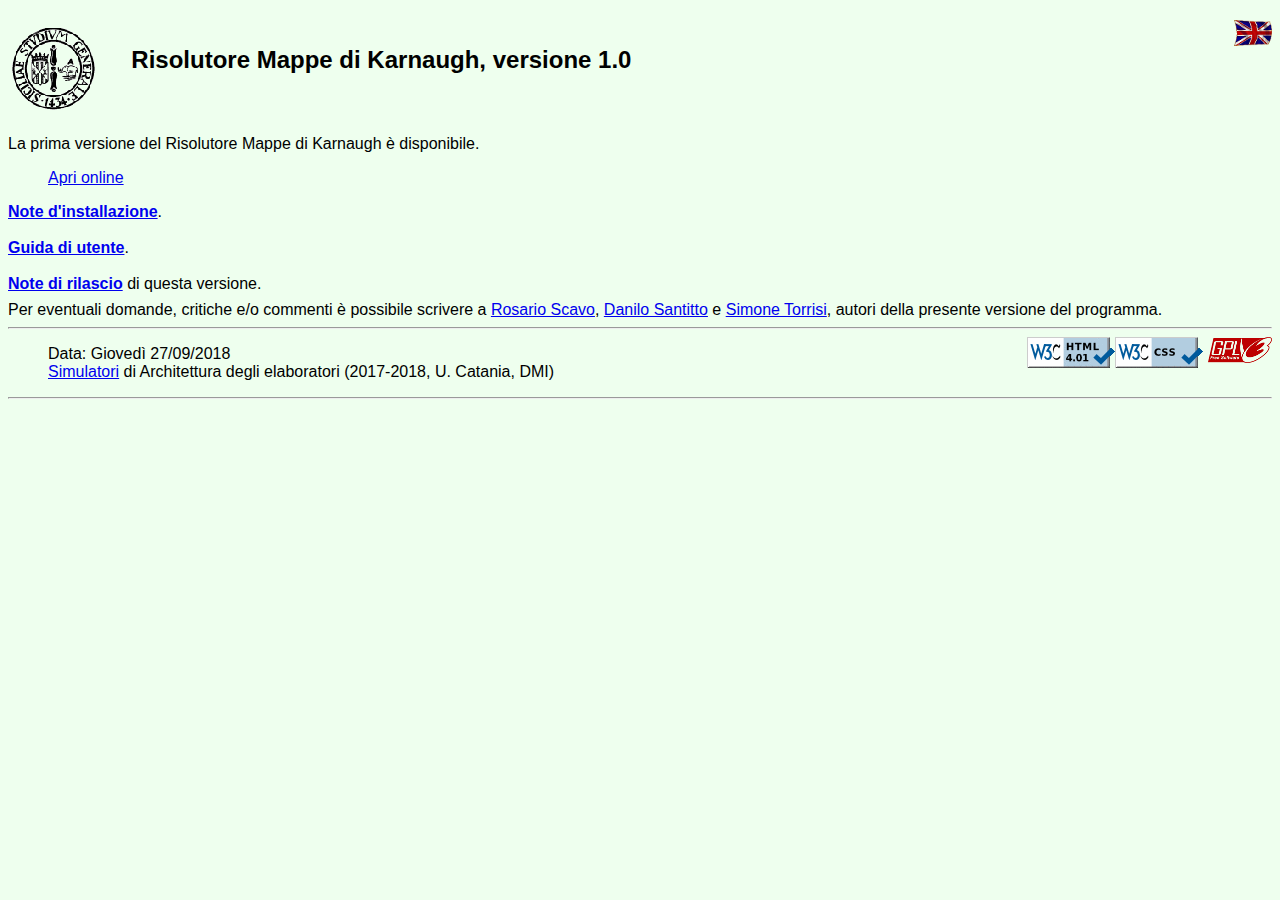
<file: Mappa di Karnaugh/RisolutoreMappaDiKarnaugh/RisolutoreMappaDiKarnaugh/index.html>
<!DOCTYPE html PUBLIC "-//W3C//DTD HTML 4.01 Transitional//EN"
          "http://www.w3.org/TR/html4/loose.dtd">
<html lang="it">
<head>
<meta http-equiv="Content-Type" content="text/html; charset=UTF-8">

<title>Risolutore Mappe di Karnaugh 1.0</title>
<link rel="stylesheet" href="./doc/css/default.css" type="text/css">
</head>

<body>

<h2>
<img alt="SSG logo" align=middle border="0" src="./doc/html/icon/SSGlogo.png">
&nbsp;  &nbsp; 
Risolutore Mappe di Karnaugh, versione 1.0 
<a href="index-en.html"><img border="0"
       src="./doc/html/icon/enFlag.png"
       alt="English" align=right height="26" width="38"></a>
</h2>
<p>La prima versione del Risolutore Mappe di Karnaugh &egrave; disponibile.</p>
<blockquote>
    <a href="https://galileo.dmi.unict.it/projects/risolutore_mappa_di_karnaugh/RisolutoreMappaDiKarnaughOnline/index.html">Apri online</a> 
</blockquote>

<p>
<a href="./doc/Installazione.html"><b>Note d'installazione</b></a>.
<br><br> 
<a href="./doc/GuidaUtente.html"><b>Guida di utente</b></a>.
<br><br> 
<a href="./doc/NotediRilascio.txt"><b>Note di rilascio</b></a>   
di questa versione. 
</p>

<p>
    Per eventuali domande, critiche e/o commenti &egrave; possibile scrivere a 
    <a href="mailto:rosarioscavo98@gmail.com">Rosario Scavo</a>,
    <a href="mailto:danilo.santitto@gmail.com">Danilo Santitto</a> e
    <a href="mailto:simone.torrisi98@gmail.com">Simone Torrisi</a>,
    autori della presente versione del programma.
    
</p>
<hr>

<p>
<a href="doc/license.txt"><img border="0"
       src="doc/html/icon/gplv3-64x26.png"
       alt="Logo di licenza GPL v. 3" align=right height="26" width="64"></a>
<a href="http://jigsaw.w3.org/css-validator/check/referer"><img border="0"
       src="doc/html/icon/valid-css-blue.png" style="margin-right: 0.3em" 
       alt="Valid CSS!" align=right height="31" width="88"></a>
<a href="http://validator.w3.org/check/referer"><img border="0"
   src="doc/html/icon/valid-html401-blue.png"
   alt="Valid HTML 4.01 Transitional" align=right height="31" width="88"></a>
</p>
<blockquote>
Data: Giovedì 27/09/2018<br>

<a href="http://www.dmi.unict.it/archelab/slidy/ae-2018/ae/it/ae.html#slide14"
>Simulatori</a> di Architettura degli elaboratori (2017-2018, U. Catania, DMI) 
</blockquote> 
<hr>
</body>
</html>
</file>
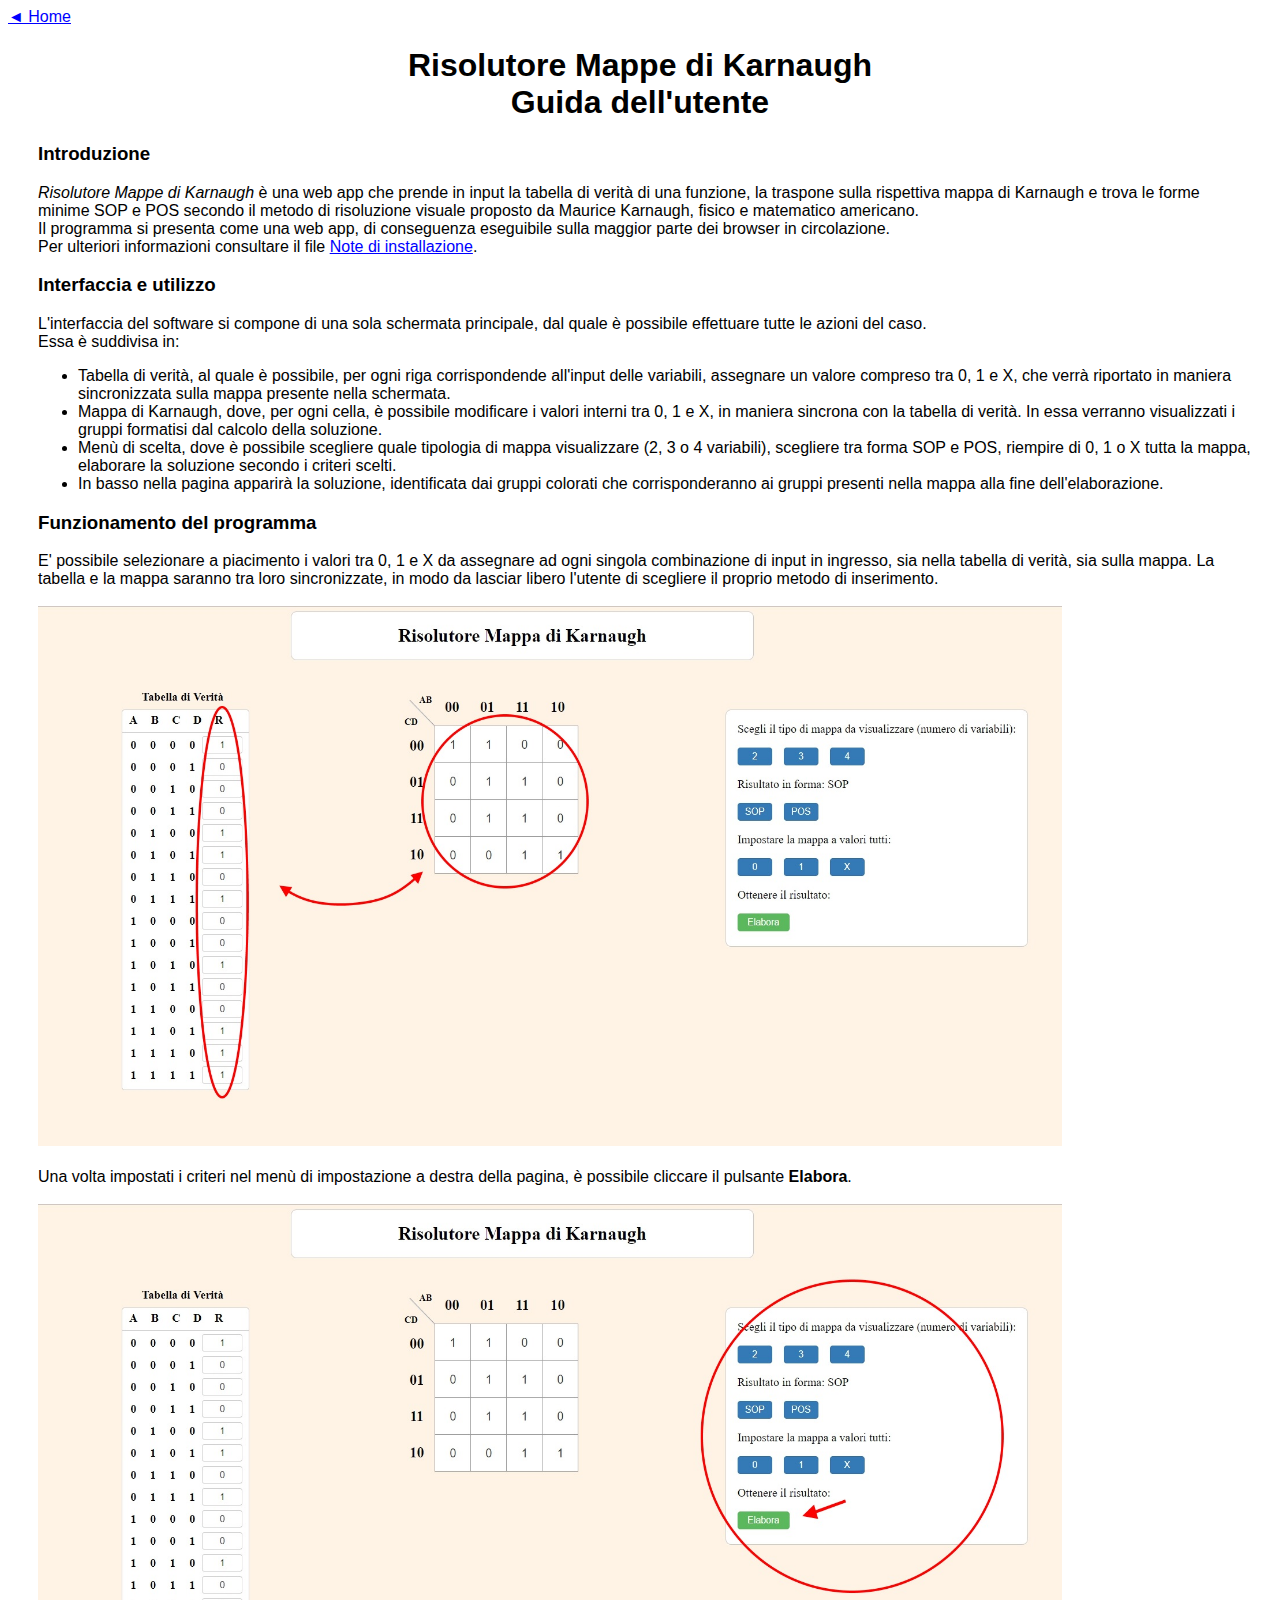
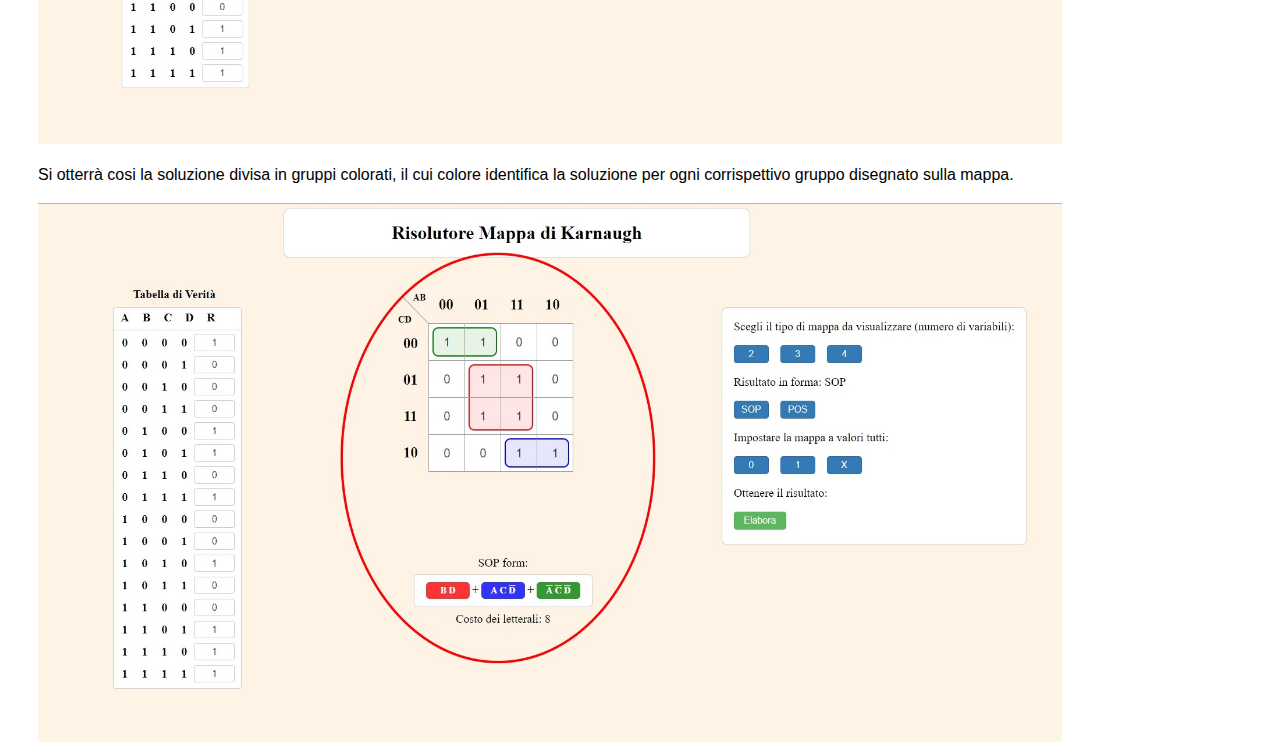
<file: Mappa di Karnaugh/RisolutoreMappaDiKarnaugh/RisolutoreMappaDiKarnaugh/doc/GuidaUtente.html>
<!doctype html>
<html lang="it">

<head>
    <title>Guida utente Risolutore Mappe di Karnaugh, versione 1.0</title>
    <meta charset="utf-8">
    <style type="text/css">
        .header {
            font-family: 'Ubuntu', sans-serif;
            text-align: center;
        }

        .sectionHeader {
            font-family: 'Ubuntu', sans-serif;
            margin-left: 30px;
        }

        p {
            font-family: 'Ubuntu', sans-serif;
            margin: 0px 30px;
        }

        img {
            width: 1024px;
            height: 540px;
            margin-left: 30px;
        }

        li {
            font-family: 'Ubuntu', sans-serif;
            margin-left: 30px;
        }

        a {
            font-family: 'Ubuntu', sans-serif;
            color: blue;
        }
    </style>
</head>

<body>
    <a href="../index.html">◄ Home</a><br>
    <h1 class="header">Risolutore Mappe di Karnaugh<br>Guida dell'utente</h1>
    <h3 class="sectionHeader">Introduzione</h3>
    <p><em>Risolutore Mappe di Karnaugh</em> è una web app che prende in input la tabella di verità di una funzione,
        la traspone sulla rispettiva mappa di Karnaugh e trova le forme minime SOP e POS secondo il metodo di
        risoluzione
        visuale proposto da Maurice Karnaugh, fisico e matematico americano.</p>
    <p>Il programma si presenta come una web app, di conseguenza eseguibile sulla maggior parte dei browser in
        circolazione.</p>
    <p>Per ulteriori informazioni consultare il file <a href="Installazione.html" target="_blank">Note di
            installazione</a>.</p>

    <h3 class="sectionHeader">Interfaccia e utilizzo</h3>
    <p>L'interfaccia del software si compone di una sola schermata principale, dal quale è possibile effettuare tutte
        le azioni
        del caso.</p>
    <p>Essa è suddivisa in:</p>
    <ul>
        <li>Tabella di verità, al quale è possibile, per ogni riga corrispondende all'input delle variabili, assegnare
            un valore compreso
            tra 0, 1 e X, che verrà riportato in maniera sincronizzata sulla mappa presente nella schermata.</li>
        <li>Mappa di Karnaugh, dove, per ogni cella, è possibile modificare i valori interni tra 0, 1 e X, in maniera
            sincrona con la tabella di verità.
            In essa verranno visualizzati i gruppi formatisi dal calcolo della soluzione.</li>
        <li>Menù di scelta, dove è possibile scegliere quale tipologia di mappa visualizzare (2, 3 o 4 variabili),
            scegliere tra forma SOP e POS,
            riempire di 0, 1 o X tutta la mappa, elaborare la soluzione secondo i criteri scelti.</li>
        <li>In basso nella pagina apparirà la soluzione, identificata dai gruppi colorati che corrisponderanno ai
            gruppi presenti nella mappa alla fine
            dell'elaborazione.</li>
    </ul>
    <h3 class="sectionHeader">Funzionamento del programma</h3>
    <p>E' possibile selezionare a piacimento i valori tra 0, 1 e X da assegnare ad ogni singola combinazione di input
        in ingresso, sia nella tabella di verità, sia sulla mappa.
        La tabella e la mappa saranno tra loro sincronizzate, in modo da lasciar libero l'utente di scegliere il
        proprio metodo di inserimento.</p>
    <br><img src="html/img/1.jpg" alt="L'immagine mostra la tabella e la mappa sincronizzate"><br><br>
    <p> Una volta impostati i criteri nel menù di impostazione a destra della pagina, è possibile cliccare il pulsante
        <strong>Elabora</strong>.</p>
    <br><img src="html/img/2.jpg" alt="L'immagine evidenzia il menù di scelta"><br><br>
    <p>Si otterrà cosi la soluzione divisa in gruppi colorati, il cui colore identifica la soluzione per ogni
        corrispettivo gruppo disegnato sulla mappa.</p>
    <br><img src="html/img/3.jpg" alt="L'immagine mostra la soluzione visualizzata in basso e sulla mappa">
</body>

</html>
</file>
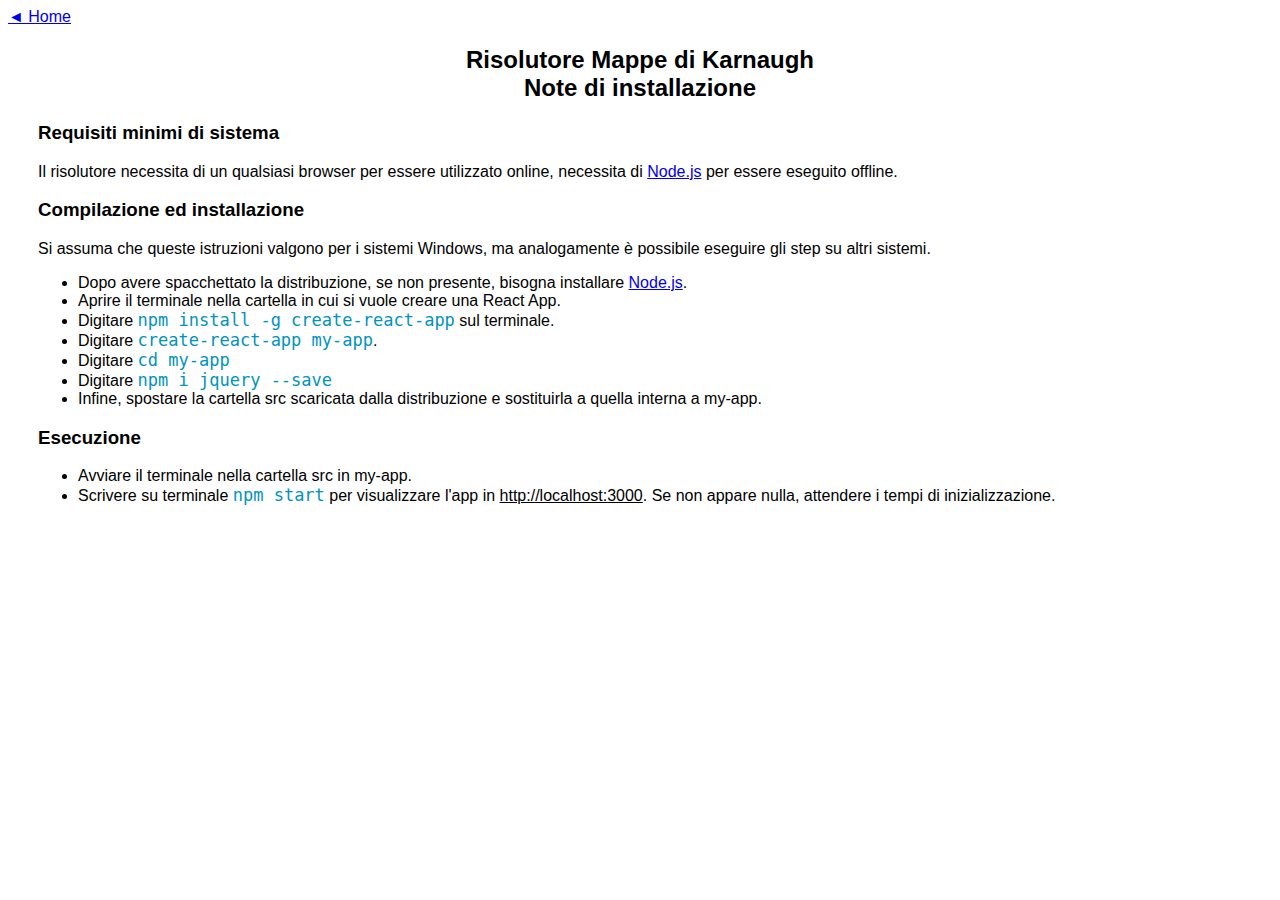
<file: Mappa di Karnaugh/RisolutoreMappaDiKarnaugh/RisolutoreMappaDiKarnaugh/doc/Installazione.html>
<!doctype html>
<html lang="it">
	<head>
		<title>Note di installazione del Risolutore Mappe di Karnaugh, versione 1.0</title>
		<meta charset="utf-8">
		<style type="text/css">
			.header {
				font-family: 'Ubuntu', sans-serif;
				text-align: center;
			}
			.sectionHeader {
				font-family: 'Ubuntu', sans-serif;
				margin-left: 30px;
			}
			p {
				font-family: 'Ubuntu', sans-serif;
				margin: 0px 30px;
			}
			.subsectionHeader {
				font-family: 'Ubuntu', sans-serif;
				margin-left: 40px;
			}
			li {
				font-family: 'Ubuntu', sans-serif;
				margin-left: 30px;
			}
			a {
				font-family: 'Ubuntu', sans-serif;
			}
            code{
                font-size: 17px;
                color: #0093C0;
            }
		</style>
	</head>
	<body>
		<a href="../index.html">◄ Home</a><br>
		<h2 class="header">Risolutore Mappe di Karnaugh<br>Note di installazione</h2>
		<h3 class="sectionHeader">Requisiti minimi di sistema</h3>
		<p>Il risolutore necessita di un qualsiasi browser per essere utilizzato online,
            necessita di <a href="https://nodejs.org/it/" target="_blank">Node.js</a> per essere eseguito offline.</p>

		<h3 class="sectionHeader">Compilazione ed installazione</h3>
		<p>Si assuma che queste istruzioni valgono per i sistemi Windows, ma analogamente è possibile eseguire gli step su altri sistemi.</p>
        <ul>
            <li>Dopo avere spacchettato la distribuzione, se non presente, bisogna installare <a href="https://nodejs.org/it/" target="_blank">Node.js</a>.</li>
            <li>Aprire il terminale nella cartella in cui si vuole creare una React App.</li>
            <li>Digitare <code>npm install -g create-react-app</code> sul terminale.</li>
            <li>Digitare <code>create-react-app my-app</code>.</li>
            <li>Digitare <code>cd my-app</code></li>
            <li>Digitare <code>npm i jquery --save</code></li>
            <li>Infine, spostare la cartella src scaricata dalla distribuzione e sostituirla a quella interna a my-app.</li>
        </ul>
        <h3 class="sectionHeader">Esecuzione</h3>
        <ul>
            <li> Avviare il terminale nella cartella src in my-app.</li>
            <li>Scrivere su terminale <code>npm start</code> per visualizzare l'app in <u>http://localhost:3000</u>. 
                Se non appare nulla, attendere i tempi di inizializzazione.</li>
        </ul>
	</body>
</html>
</file>
<file: Mappa di Karnaugh/RisolutoreMappaDiKarnaugh/RisolutoreMappaDiKarnaugh/doc/css/default.css>
/*
 * Style sheet for the CSS2 specification
 */

body, table, td, th, div, pre, span, p, ol,
ul, dl, dt, dd, li, blockquote {
  font-family: Arial, Helvetica;
  background-color: #EEFFEE;
}

table.bordo, th.bordo, td.bordo { 
  border: thin solid black
}

table.bordo {
  border-collapse: collapse
}

table.navigazione, td.navigazione { 
  border: thin solid maroon;
  border-collapse: collapse;
  color: white;
  background-color: #33EE77;
}


td.descrizione { 
  border: thin solid black;
  font-style: italic;
}


p, li { 
  text-align: justify;
  margin-top: 0.5em;
  margin-bottom: 0.5em;
}

p.validator {
  border-top: thin solid black;
  text-align: right;
  margin-bottom: 0px;
}

p.nota {
  text-indent: 0em;
  font-size: x-small;
}

a.toc:link, a.toc:active, a.toc:visited  {
  color: white;
  background: transparent;
}

a.toc:hover {
  color: blue;
  background: #ffff80;
}

a:hover {
  color: inherit;
  background: #ffff80;
}


.resa {
  border: thin solid black;
  color: black;
  background: #E7E7E7;
}

.codice {		
  color: maroon;
  font-family: monospace;
}



/*ul { 
	margin : 0.5em 0em 0.5em 1em;
	border-width : 0em;
	padding : 0em; 
}

ol {margin: 0.5em 0em 0.5em 2.em; }
*/


@media aural {
  H1, H2, H3 { stress: 20; richness: 90 }
  P.copyright, P.firma { volume: x-soft; speech-rate: x-fast }
  DT { pause-before: medium }
  PRE { speak-punctuation: code } 
}
</file>
